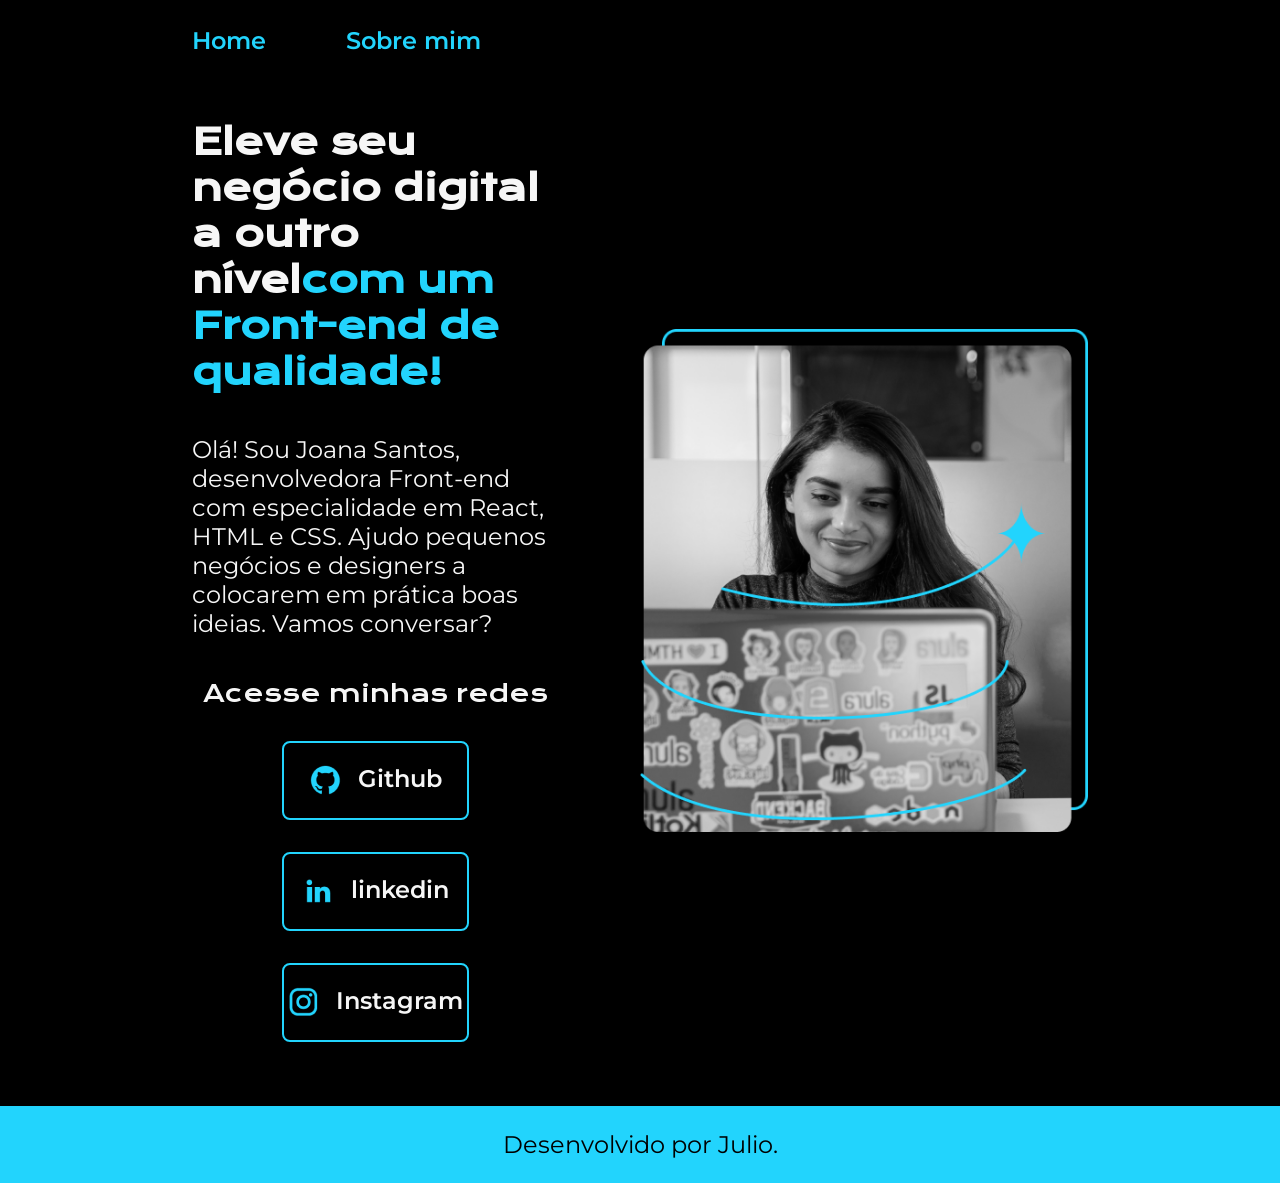
<file: index.html>
<!DOCTYPE html>
<html lang="pt-br">

<head>
    <meta charset="UTF-8">
    <meta http-equiv="X-UA-Compatible" content="IE=edge">
    <meta name="viewport" content="width=device-width, initial-scale=1.0">
    <title>Portifolio</title>
    <link rel="stylesheet" href="./style/css/style.css">
</head>

<body>
    <header class="cabecalho">
        <nav class="cabecalho__menu">
            <a class="cabecalho__menu__link" href="index.html">Home</a>
            <a class="cabecalho__menu__link" href="about.html">Sobre mim</a>
        </nav>
    </header>
    <main class="apresentacao">
        <section class="apresentacao__conteudo">
            <h1 class="apresentacao__conteudo__titulo">Eleve seu negócio digital a outro nível<strong 
            class="titulo-destaque">com um Front-end de qualidade!
            </strong></h1>
            <p class="apresentacao__conteudo__texto">Olá! Sou Joana Santos, desenvolvedora
            Front-end com especialidade em React, HTML e
            CSS. Ajudo pequenos negócios e designers a
            colocarem em prática boas ideias. Vamos
            conversar?</p>
            <div class="apresentacao__links">
                <h2 class="apresentacao__links__subtitulo">Acesse minhas redes</h2>
                <a class="apresentacao__links__navegacao" href="#">
                    <img src="./assets/img/github.png">
                    Github
                </a>
                <a class="apresentacao__links__navegacao" href="#">
                    <img src="./assets/img/linkedin.png">
                    linkedin
                </a>
                <a class="apresentacao__links__navegacao" href="#">
                    <img src="./assets/img/instagram.png">
                    Instagram
                </a>
            </div>
        </section>
        <img class="apresentacao__imagem" src="./assets/img/Imagem.png" alt="Foto da Joana Santos programando">
    </main>
    <footer class="rodape">
        <p>Desenvolvido por Julio.</p>
    </footer>
</body>

</html>
</file>
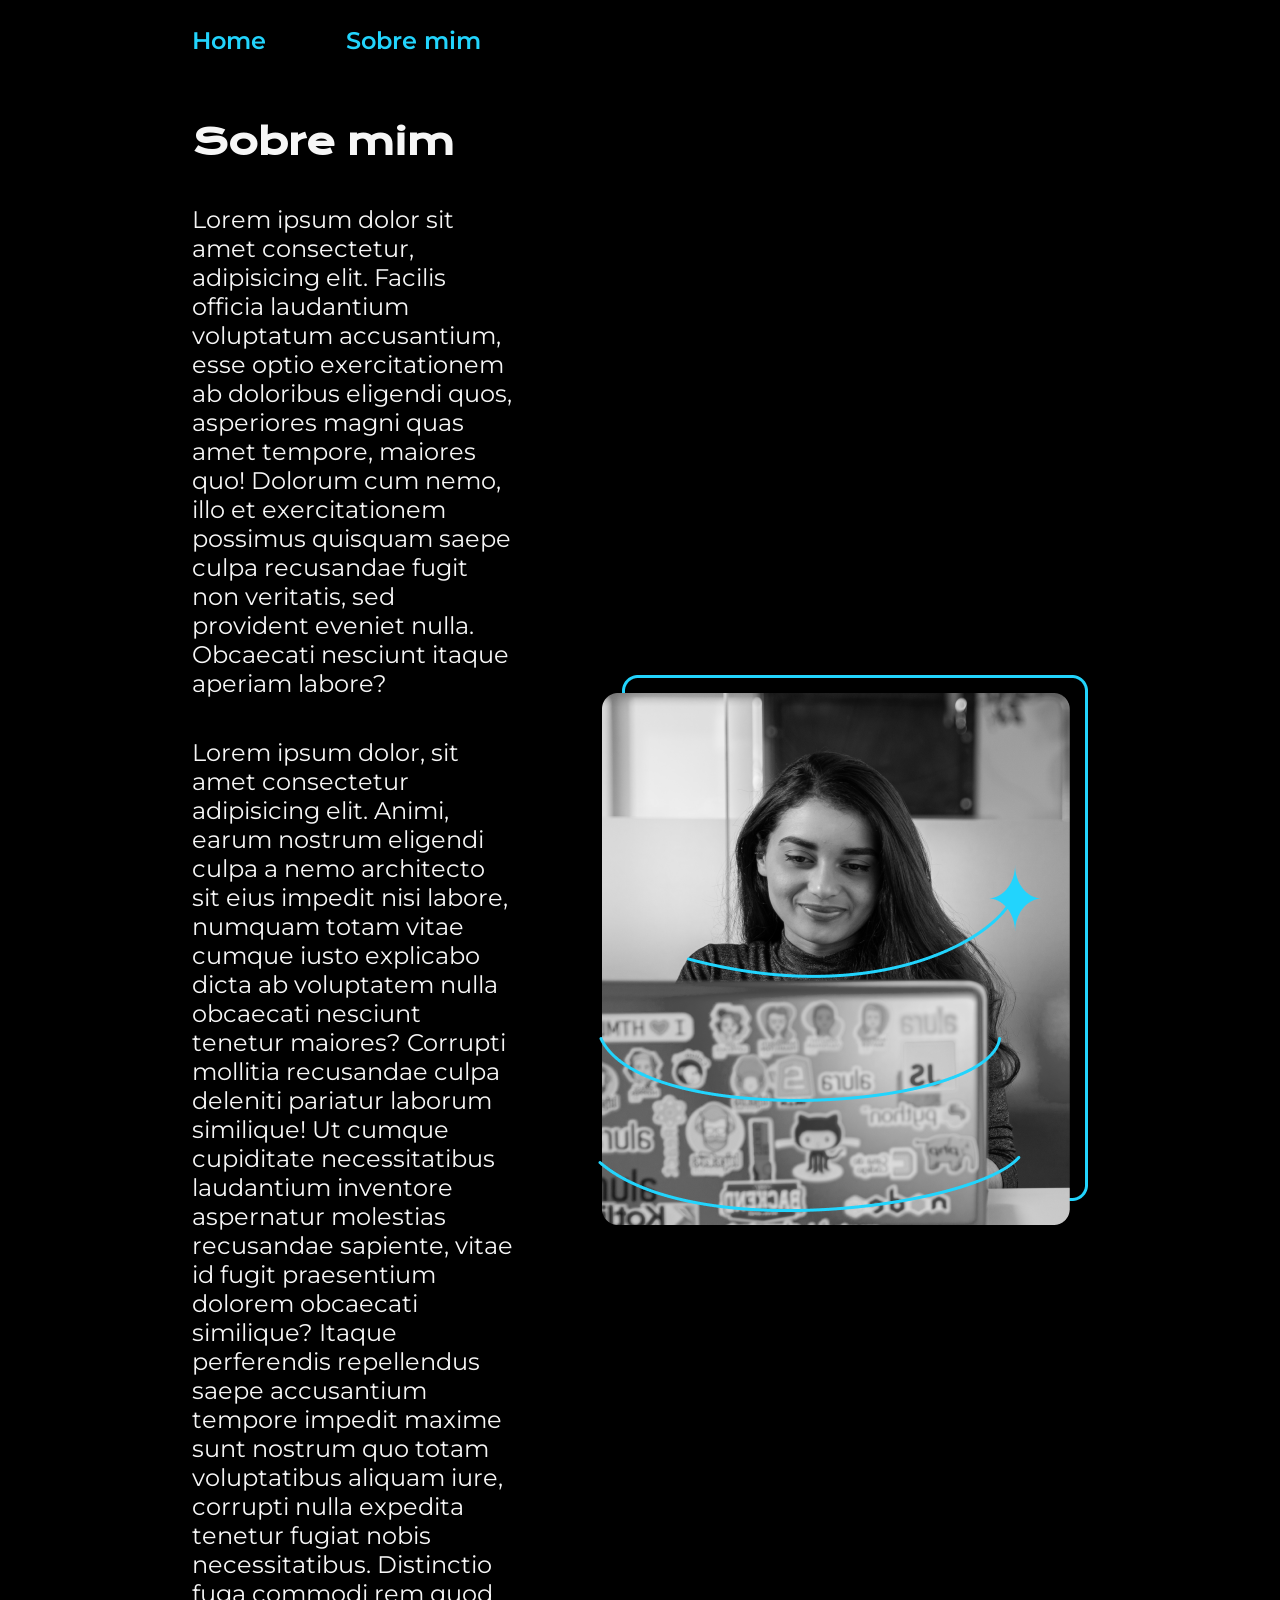
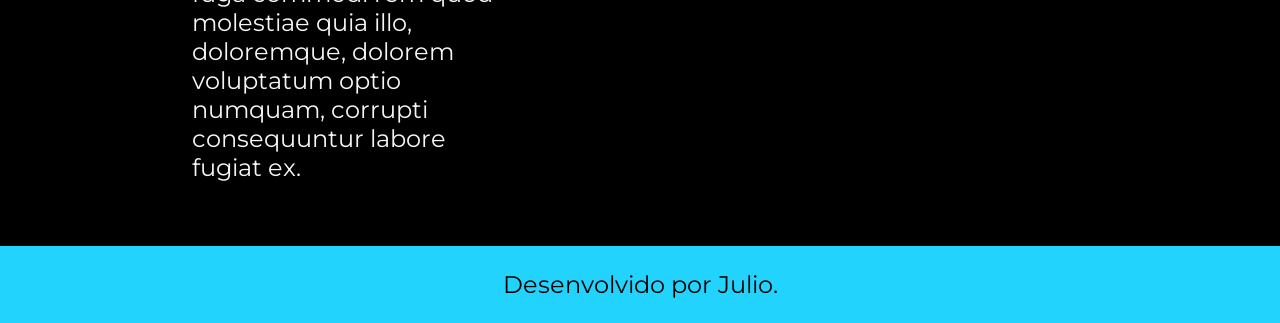
<file: about.html>
<!DOCTYPE html>
<html lang="pt-BR">
<head>
    <meta charset="UTF-8">
    <meta name="viewport" content="width=device-width, initial-scale=1.0">
    <link rel="stylesheet" href="assets/css/style.css">
    <title>Sobre mim</title>
</head>
<body>
    <header class="cabecalho">
        <nav class="cabecalho__menu">
            <a class="cabecalho__menu__link" href="index.html">Home</a>
            <a class="cabecalho__menu__link" href="about.html">Sobre mim</a>
        </nav>
    </header>
    <main class="apresentacao">
        <section class="apresentacao__conteudo">
            <h1 class="apresentacao__conteudo__titulo">Sobre mim</h1>
            <p class="apresentacao__conteudo__texto">Lorem ipsum dolor sit amet consectetur, adipisicing elit. Facilis officia laudantium voluptatum accusantium, esse optio exercitationem ab doloribus eligendi quos, asperiores magni quas amet tempore, maiores quo! Dolorum cum nemo, illo et exercitationem possimus quisquam saepe culpa recusandae fugit non veritatis, sed provident eveniet nulla. Obcaecati nesciunt itaque aperiam labore?</p>

            <p class="apresentacao__conteudo__texto">Lorem ipsum dolor, sit amet consectetur adipisicing elit. Animi, earum nostrum eligendi culpa a nemo architecto sit eius impedit nisi labore, numquam totam vitae cumque iusto explicabo dicta ab voluptatem nulla obcaecati nesciunt tenetur maiores? Corrupti mollitia recusandae culpa deleniti pariatur laborum similique! Ut cumque cupiditate necessitatibus laudantium inventore aspernatur molestias recusandae sapiente, vitae id fugit praesentium dolorem obcaecati similique? Itaque perferendis repellendus saepe accusantium tempore impedit maxime sunt nostrum quo totam voluptatibus aliquam iure, corrupti nulla expedita tenetur fugiat nobis necessitatibus. Distinctio fuga commodi rem quod molestiae quia illo, doloremque, dolorem voluptatum optio numquam, corrupti consequuntur labore fugiat ex.</p>
        </section>
        <img src="assets/img/Imagem.png" alt="Foto da Joana Santos">
    </main>
    <footer><p class="rodape">Desenvolvido por Julio.</p></footer>    
</body>
</html>
</file>
<file: style/css/style.css>
@import url('https://fonts.googleapis.com/css2?family=Krona+One&family=Montserrat:wght@400;600&display=swap');

:root {
    --cor-primaria: #000000;
    --cor-secundaria: #F6F6F6;
    --cor-terciaria: #22D4FD;
    --cor-hover: #272727;

    --fonte-primaria: 'Krona One', sans-serif;
    --fonte-secundaria: 'Montserrat', sans-serif;
}

*{
    margin: 0;
    padding: 0;
}

body{
    box-sizing: border-box;
    background-color: var(--cor-primaria);
    color: var(--cor-secundaria);
}

.cabecalho{
    padding: 2% 0% 0% 15%;
}

.cabecalho__menu{
    display: flex;
    gap: 80px;
}
.cabecalho__menu__link{
    font-family: var(--fonte-secundaria);
    font-size: 1.5rem;
    font-weight: 600;
    color: var(--cor-terciaria);
    text-decoration: none;
}
.apresentacao{
    padding: 5% 15%;
    display: flex;
    align-items: center;
    justify-content: space-between;
    gap: 82px;
}
.apresentacao__conteudo{
    width: 50%;
    display: flex;
    flex-direction: column;
    gap: 40px;
}

.apresentacao__conteudo__titulo{
    font-size: 2.25rem;
    font-family: var(--fonte-primaria);
}

.titulo-destaque{
    color: var(--cor-terciaria);
}

.apresentacao__conteudo__texto{
    font-size: 1.5rem;
    font-family: var(--fonte-secundaria);
}

.apresentacao__links{
    display: flex;
    flex-direction: column;
    justify-content: space-between;
    align-items: center;
    gap: 32px;
}

.apresentacao__links__subtitulo{
    font-family: var(--fonte-primaria);
    font-weight: 400;
    font-size: 1.5rem;
}

.apresentacao__links__navegacao{
    display: flex;
    justify-content: center;
    gap: 16px;
    border: 2px solid var(--cor-terciaria);
    width: 50%;
    text-align: center;
    border-radius: 8px;
    font-size: 1.5rem;
    font-weight: 600;
    padding: 21.5px 0;
    text-decoration: none;
    color: var(--cor-secundaria);
    font-family: var(--fonte-secundaria);
}

.apresentacao__links__link:hover{
    background-color: var(--cor-hover);
}

.apresentacao__imagem{
    width: 50%;
}

.rodape{
    color: var(--cor-primaria);
    background-color: var(--cor-terciaria);
    padding: 24px;
    text-align: center;
    font-family: var(--fonte-secundaria);
    font-size: 1.5rem;
    font-weight: 400;
}

@media (max-width: 1200px) {
    .cabecalho {
        padding: 6%;
    }

    .cabecalho__menu {
        justify-content: center;
    }

    .apresentacao {
        flex-direction: column-reverse;
    }

    .apresentacao__conteudo {
        width: auto;
    }

    .apresentacao__links__navegacao {
        width: 100%;
    }

}
</file>
<file: assets/css/style.css>
@import url('https://fonts.googleapis.com/css2?family=Krona+One&family=Montserrat:wght@400;600&display=swap');

:root {
    --cor-primaria: #000000;
    --cor-secundaria: #F6F6F6;
    --cor-terciaria: #22D4FD;
    --cor-hover: #272727;

    --fonte-primaria: 'Krona One', sans-serif;
    --fonte-secundaria: 'Montserrat', sans-serif;
}

*{
    margin: 0;
    padding: 0;
}

body{
    box-sizing: border-box;
    background-color: var(--cor-primaria);
    color: var(--cor-secundaria);
}

.cabecalho{
    padding: 2% 0% 0% 15%;
}

.cabecalho__menu{
    display: flex;
    gap: 80px;
}
.cabecalho__menu__link{
    font-family: var(--fonte-secundaria);
    font-size: 1.5rem;
    font-weight: 600;
    color: var(--cor-terciaria);
    text-decoration: none;
}
.apresentacao{
    padding: 5% 15%;
    display: flex;
    align-items: center;
    justify-content: space-between;
    gap: 82px;
}
.apresentacao__conteudo{
    width: 50%;
    display: flex;
    flex-direction: column;
    gap: 40px;
}

.apresentacao__conteudo__titulo{
    font-size: 2.25rem;
    font-family: var(--fonte-primaria);
}

.titulo-destaque{
    color: var(--cor-terciaria);
}

.apresentacao__conteudo__texto{
    font-size: 1.5rem;
    font-family: var(--fonte-secundaria);
}

.apresentacao__links{
    display: flex;
    flex-direction: column;
    justify-content: space-between;
    align-items: center;
    gap: 32px;
}

.apresentacao__links__subtitulo{
    font-family: var(--fonte-primaria);
    font-weight: 400;
    font-size: 1.5rem;
}

.apresentacao__links__navegacao{
    display: flex;
    justify-content: center;
    gap: 16px;
    border: 2px solid var(--cor-terciaria);
    width: 50%;
    text-align: center;
    border-radius: 8px;
    font-size: 1.5rem;
    font-weight: 600;
    padding: 21.5px 0;
    text-decoration: none;
    color: var(--cor-secundaria);
    font-family: var(--fonte-secundaria);
}

.apresentacao__links__link:hover{
    background-color: var(--cor-hover);
}

.apresentacao__imagem{
    width: 50%;
}

.rodape{
    color: var(--cor-primaria);
    background-color: var(--cor-terciaria);
    padding: 24px;
    text-align: center;
    font-family: var(--fonte-secundaria);
    font-size: 1.5rem;
    font-weight: 400;
}

@media (max-width: 1200px) {
    .cabecalho {
        padding: 6%;
    }

    .cabecalho__menu {
        justify-content: center;
    }

    .apresentacao {
        flex-direction: column-reverse;
    }

    .apresentacao__conteudo {
        width: auto;
    }

}
</file>
